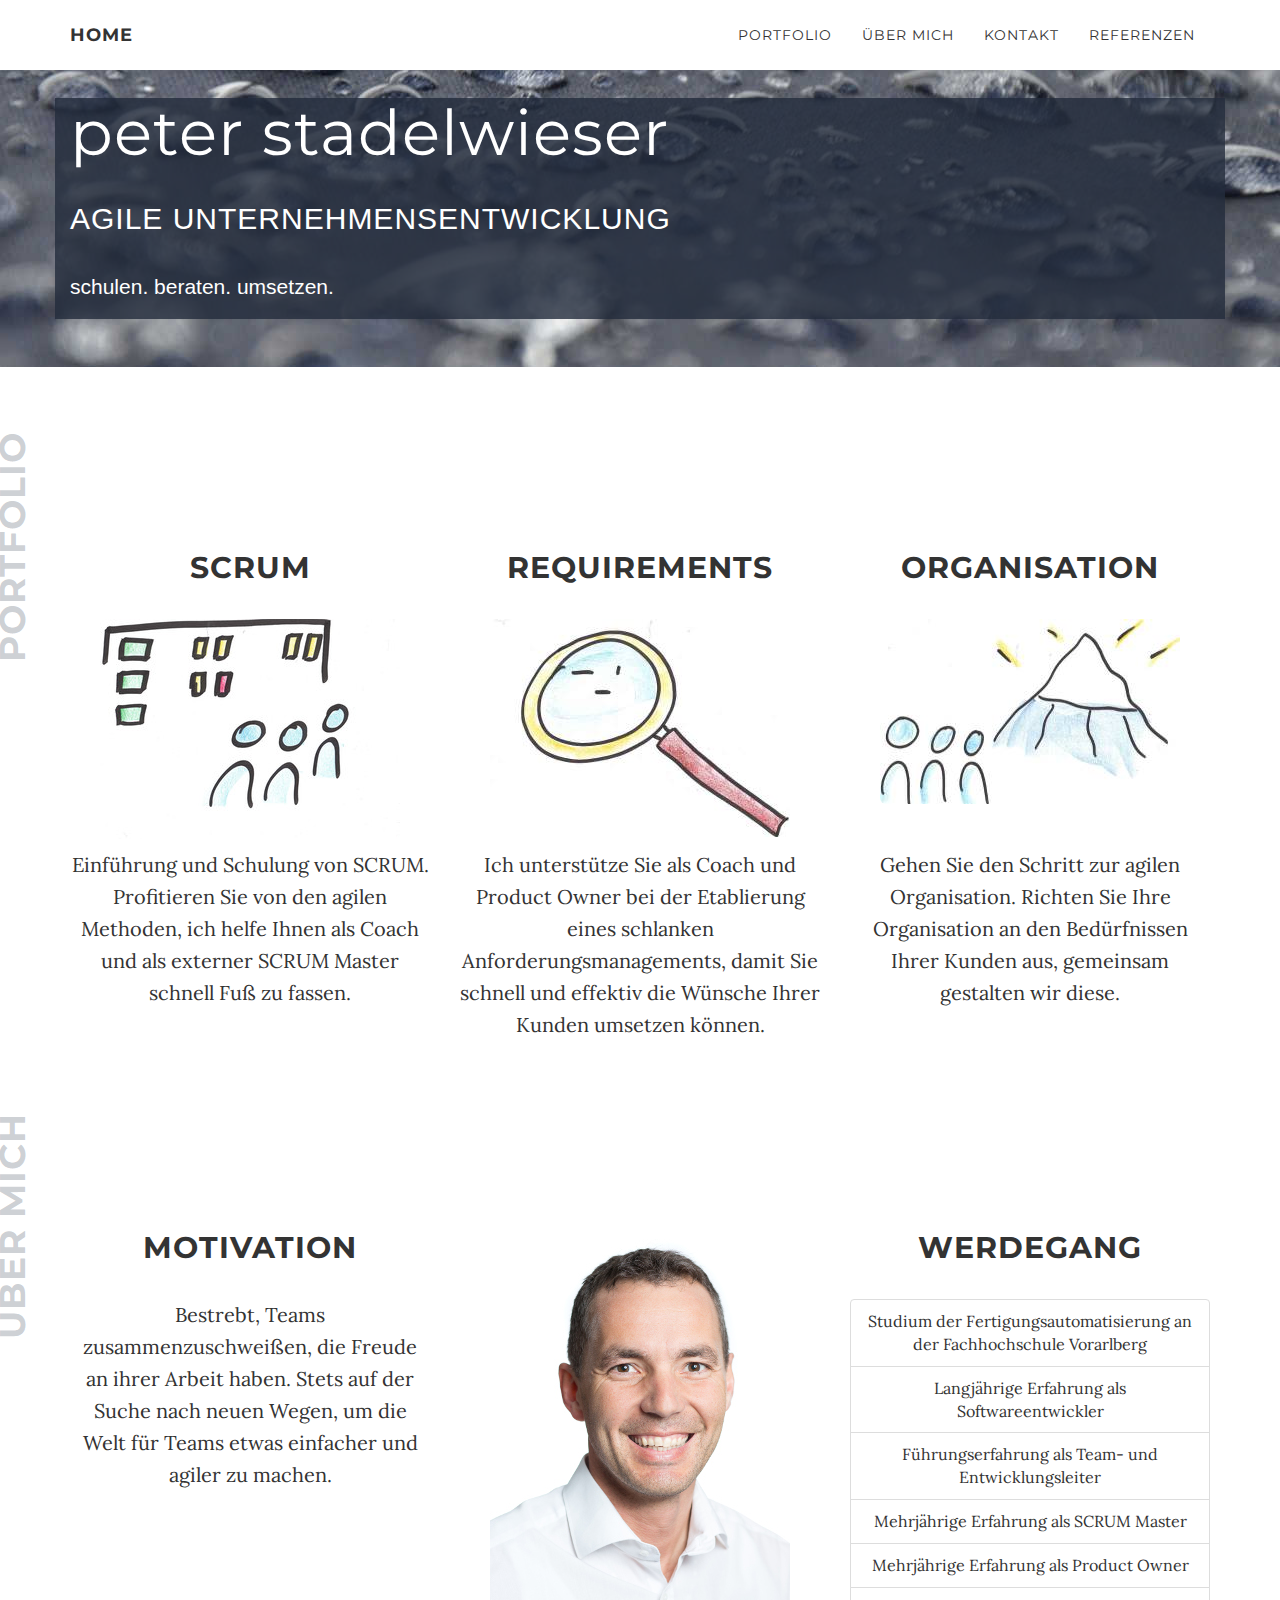
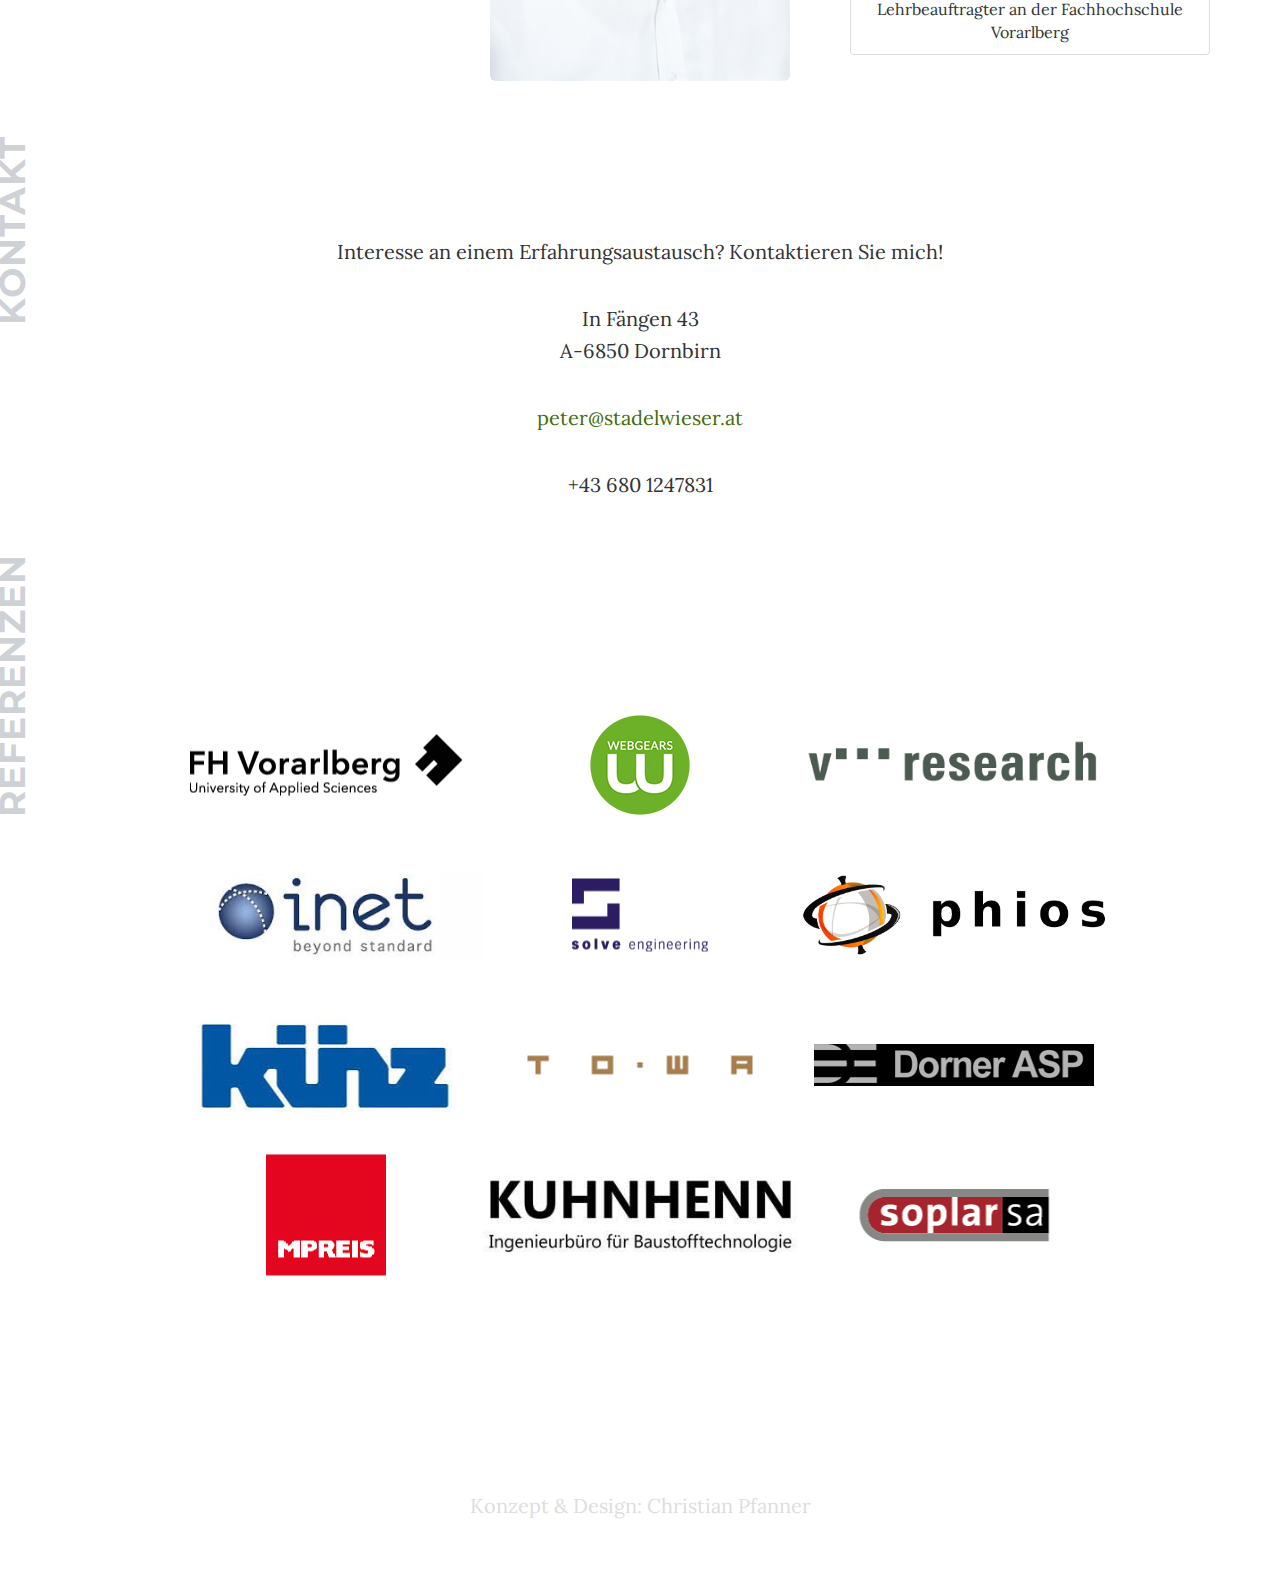
<file: index.html>
<!DOCTYPE html>
<html lang="de">

<head>

    <meta charset="utf-8">
    <meta http-equiv="X-UA-Compatible" content="IE=edge">
    <meta name="viewport" content="width=device-width, initial-scale=1">
    <meta name="description" content="Agile Unternehmensentwicklung und Projektbegleitung. Produkt- und Anforderungsmanagement. Einführung von SCRUM und agilen Methoden.">
    <meta name="author" content="Peter Stadelwieser">

    <title>Peter Stadelwieser - Prozessentwicklung und -begleitung</title>

    <link rel="alternate" href="www.stadelwieser.at" hreflang="de-at" />
    <link rel="alternate" href="stadelwieser.at" hreflang="de-at" />

    <!-- Bootstrap Core CSS -->
    <link href="css/bootstrap.min.css" rel="stylesheet">

    <!-- Custom CSS -->
    <link href="less/grayscale.css" rel="stylesheet">
    <link href="css/styles.css" rel="stylesheet">


    <!-- Custom Fonts -->
    <link href="http://fonts.googleapis.com/css?family=Lora:400,700,400italic,700italic" rel="stylesheet" type="text/css">
    <link href="http://fonts.googleapis.com/css?family=Montserrat:400,700" rel="stylesheet" type="text/css">

    <link href="http://fonts.googleapis.com/css?family=Roboto|Roboto+Condensed|Alegreya:700" rel="stylesheet" type="text/css" />

    <link href="http://fonts.googleapis.com/css?family=Oswald:700|Droid+Serif:400,700italic" rel="stylesheet" type="text/css" />



    <!-- HTML5 Shim and Respond.js IE8 support of HTML5 elements and media queries -->
    <!-- WARNING: Respond.js doesn't work if you view the page via file:// -->
    <!--[if lt IE 9]>
        <script src="https://oss.maxcdn.com/libs/html5shiv/3.7.0/html5shiv.js"></script>
        <script src="https://oss.maxcdn.com/libs/respond.js/1.4.2/respond.min.js"></script>
    <![endif]-->

</head>

<body id="page-top" data-spy="scroll" data-target=".navbar-fixed-top">

    <!-- Navigation -->
    <nav class="navbar navbar-custom navbar-fixed-top" role="navigation">
        <div class="container">
            <div class="navbar-header">
                <button type="button" class="navbar-toggle" data-toggle="collapse" data-target=".navbar-main-collapse">
                       <span class="sr-only">Toggle navigation</span>
        <span class="icon-bar"></span>
        <span class="icon-bar"></span>
        <span class="icon-bar"></span>
                </button>
                <a class="navbar-brand page-scroll" href="#page-top">
                   HOME
                </a>
            </div>

            <!-- Collect the nav links, forms, and other content for toggling -->
            <div class="collapse navbar-collapse navbar-right navbar-main-collapse">
                <ul class="nav navbar-nav">
                    <!-- Hidden li included to remove active class from about link when scrolled up past about section -->
                    <li class="hidden">
                        <a href="#page-top"></a>
                    </li>
                    <li>
                        <a class="page-scroll" href="#portfolio">Portfolio</a>
                    </li>
                    <li>
                        <a class="page-scroll" href="#about">Über mich</a>
                    </li>
                    <li>
                        <a class="page-scroll" href="#contact">Kontakt</a>
                    </li>
                    <li>
                        <a class="page-scroll" href="#references">Referenzen</a>
                    </li>
                </ul>
            </div>
            <!-- /.navbar-collapse -->
        </div>
        <!-- /.container -->
    </nav>

    <!-- Intro Header -->
    <header class="jumbotron" id="page-header">
        <div class="container">
            <h1 class="brand-heading">Peter Stadelwieser</h1>
            <h2 class="intro-text">Agile Unternehmens&shy;entwicklung</h2>
            <p class="intro-text">schulen. beraten. umsetzen.</p>

        </div>
    </header>

    <!-- About Section -->
    <section id="portfolio" class="container content-section text-center">
        <div class="section-description">
            <h1>Portfolio</h1></div>
        <div class="row">
            <div class="col-lg-4 col-md-6">
                <h2>SCRUM</h2>
                <div class="img-container">
                    <img class="img-rounded" src="img/scrum.JPG" alt=""></img>
                </div>
                <p>Einführung und Schulung von SCRUM. Profitieren Sie von den agilen Methoden, ich helfe Ihnen als Coach und als externer SCRUM Master schnell Fuß zu fassen.</p>
            </div>
            <div class="col-lg-4 col-md-6">
                <h2>Requirements</h2>
                <div class="img-container">
                    <img class="img-rounded" src="img/lupe.JPG" alt=""></img>
                </div>
                <p>Ich unterstütze Sie als Coach und Product Owner bei der Etablierung eines schlanken Anforderungsmanagements, damit Sie schnell und effektiv die Wünsche Ihrer Kunden umsetzen können. </p>
            </div>
            <div class="col-lg-4 col-md-6">
                <h2>Organisation</h2>
                <div class="img-container">
                    <img class="img-rounded" src="img/vision_berg.JPG" alt=""></img>
                </div>
                <p>Gehen Sie den Schritt zur agilen Organisation. Richten Sie Ihre Organisation an den Bedürfnissen Ihrer Kunden aus, gemeinsam gestalten wir diese.</p>
            </div>
        </div>
    </section>

    <div class="separatorbar"></div>

    <!-- About Section -->
    <section id="about" class="container content-section text-center">
        <div class="section-description">
            <h1>über mich</h1></div>
        <div class="row">
            <div class="col-lg-4">
                <h2>motivation</h2>
                <p>Bestrebt, Teams zusammenzuschweißen, die Freude an ihrer Arbeit haben. Stets auf der Suche nach neuen Wegen, um die Welt für Teams etwas einfacher und agiler zu machen.</p>
            </div>
            <div class="col-lg-4">
                <img class="img-rounded" src="img/Portrait.jpg" />
            </div>
            <div class="col-lg-4">
                <h2>Werdegang</h2>
                <ul class="list-group">
                    <li class="list-group-item">Studium der Fertigungsautomatisierung an der Fachhochschule Vorarlberg</li>
                    <li class="list-group-item">Langjährige Erfahrung als Softwareentwickler</li>
                    <li class="list-group-item">Führungserfahrung als Team- und Entwicklungsleiter</li>
                    <li class="list-group-item">Mehrjährige Erfahrung als SCRUM Master</li>
                    <li class="list-group-item">Mehrjährige Erfahrung als Product Owner</li>
                    <li class="list-group-item">Lehrbeauftragter an der Fachhochschule Vorarlberg</li>
                </ul>
            </div>
        </div>
    </section>

    <div class="separatorbar"></div>

    <!-- Contact Section -->
    <section id="contact" class="container content-section text-center">
        <div class="section-description">
            <h1>kontakt</h1></div>
        <div class="row">
            <div class="col-lg-8 col-lg-offset-2">
                <p>Interesse an einem Erfahrungsaustausch? Kontaktieren Sie mich!</p>

                <p>
                     In Fängen 43
                    <br/>  A-6850 Dornbirn
                    <br/> 
                </p>
                <p><a href="mailto:peter@stadelwieser.at">peter@stadelwieser.at</a></p>
                <p>+43 680 1247831</p>
            </div>
        </div>
    </section>

    <div class="separatorbar"></div>

    <!-- references section -->
    <section id="references" class="container content-section text-center">
        <div class="section-description">
            <h1>referenzen</h1></div>
        <div class="row">
            <div class="col-lg-4 col-md-6">
                <a href="http://www.fhv.at/"><img class="img-responsive" src="img/references/fhv_logo.png" alt="Fachhochschule Vorarlberg" /></a>
            </div>
            <div class="col-lg-4 col-md-6">
                <a href="http://www.webgears.at/"><img class="img-responsive" src="img/references/wg-logo-footer-icon.jpg" alt="Webgears" /></a>
            </div>
            <div class="col-lg-4 col-md-6">
                <a href="http://www.v-research.at/"><img class="img-responsive" src="img/references/V-Research_03_grau.jpg" alt="v-research" /></a>
            </div>
            <div class="col-lg-4 col-md-6">
                <a href="https://www.inet-logistics.com/"><img class="img-responsive" src="img/references/inetlog.jpg" alt="inet logistics" /></a>
            </div>
            <div class="col-lg-4 col-md-6">
                <a href="http://www.solve-engineering.ch/"><img class="img-responsive" src="img/references/solve_logo.png" alt="Solve Engineering" /></a>
            </div>
            <div class="col-lg-4 col-md-6">
                <a href="http://phios.li/"><img class="img-responsive" src="img/references/phios_logo.png" alt="phios" /></a>
            </div>
            <div class="col-lg-4 col-md-6">
                <a href="https://www.kuenz.com/"><img class="img-responsive" src="img/references/kuenz.jpg" alt="kuenz" /></a>
            </div>
            <div class="col-lg-4 col-md-6">
                <a href="https://www.towa-digital.com"><img class="img-responsive" src="img/references/towa.png" alt="TOWA" /></a>
            </div>
            <div class="col-lg-4 col-md-6">
                <a href="http://www.dorner-asp.com/"><img class="img-responsive" src="img/references/dornerasp.png" alt="Dorner ASP" /></a>
            </div>
            <div class="col-lg-4 col-md-6">
                <a href="https://www.mpreis.at"><img class="img-responsive" src="img/references/mpreis.png" alt="MPREIS" /></a>
            </div>
            <div class="col-lg-4 col-md-6">
                <a href="http://www.kuhnhenn-baustofftechnologie.ch"><img class="img-responsive" src="img/references/kuhnhenn.jpg" alt="Kuhnhenn Baustofftechnologie" /></a>
            </div>
            <div class="col-lg-4 col-md-6">
                <a href="https://www.soplar.com"><img class="img-responsive" src="img/references/soplar.png" alt="Soplar" /></a>
            </div>
        </div>
    </section>

    <!-- Footer -->
    <footer>
        <div class="container text-center">
            <p>Konzept & Design: Christian Pfanner</p>
        </div>
    </footer>

    <!-- jQuery -->
    <script src="js/jquery.js"></script>

    <!-- Bootstrap Core JavaScript -->
    <script src="js/bootstrap.min.js"></script>

    <!-- Plugin JavaScript -->
    <script src="js/jquery.easing.min.js"></script>

    <!-- Custom Theme JavaScript -->
    <script src="js/grayscale.js"></script>

</body>

</html>
</file>
<file: less/grayscale.css>
/* Generated by less 2.5.1 */
body {
  width: 100%;
  height: 100%;
  font-family: "Lora", "Helvetica Neue", Helvetica, Arial, sans-serif;
  color: white;
  background-color: black;
}
html {
  width: 100%;
  height: 100%;
}
h1,
h2,
h3,
h4,
h5,
h6 {
  margin: 0 0 35px;
  text-transform: uppercase;
  font-family: "Montserrat", "Helvetica Neue", Helvetica, Arial, sans-serif;
  font-weight: 700;
  letter-spacing: 1px;
}
p {
  margin: 0 0 25px;
  font-size: 18px;
  line-height: 1.5;
}
@media (min-width: 768px) {
  p {
    margin: 0 0 35px;
    font-size: 20px;
    line-height: 1.6;
  }
}
a {
  color: #456d0b;
  -webkit-transition: all 0.2s ease-in-out;
  -moz-transition: all 0.2s ease-in-out;
  transition: all 0.2s ease-in-out;
}
a:hover,
a:focus {
  text-decoration: none;
  color: #0a1002;
}
.light {
  font-weight: 400;
}
.navbar-custom {
  margin-bottom: 0;
  border-bottom: 1px solid rgba(255, 255, 255, 0.3);
  text-transform: uppercase;
  font-family: "Montserrat", "Helvetica Neue", Helvetica, Arial, sans-serif;
  background-color: black;
}
.navbar-custom .navbar-brand {
  font-weight: 700;
}
.navbar-custom .navbar-brand:focus {
  outline: none;
}
.navbar-custom .navbar-brand .navbar-toggle {
  padding: 4px 6px;
  font-size: 16px;
  color: white;
}
.navbar-custom .navbar-brand .navbar-toggle:focus,
.navbar-custom .navbar-brand .navbar-toggle:active {
  outline: none;
}
.navbar-custom a {
  color: white;
}
.navbar-custom .nav li a {
  -webkit-transition: background 0.3s ease-in-out;
  -moz-transition: background 0.3s ease-in-out;
  transition: background 0.3s ease-in-out;
}
.navbar-custom .nav li a:hover {
  color: rgba(0, 128, 0, 0.8);
  outline: none;
  background-color: transparent;
}
.navbar-custom .nav li a:focus,
.navbar-custom .nav li a:active {
  outline: none;
  background-color: transparent;
}
.navbar-custom .nav li.active {
  outline: none;
}
.navbar-custom .nav li.active a {
  background-color: rgba(255, 255, 255, 0.3);
}
.navbar-custom .nav li.active a:hover {
  color: white;
}
@media (min-width: 768px) {
  .navbar-custom {
    padding: 20px 0;
    border-bottom: none;
    letter-spacing: 1px;
    background: transparent;
    -webkit-transition: background 0.5s ease-in-out, padding 0.5s ease-in-out;
    -moz-transition: background 0.5s ease-in-out, padding 0.5s ease-in-out;
    transition: background 0.5s ease-in-out, padding 0.5s ease-in-out;
  }
  .navbar-custom.top-nav-collapse {
    padding: 0;
    background: black;
    border-bottom: 1px solid rgba(255, 255, 255, 0.3);
  }
}
.intro {
  display: table;
  width: 100%;
  height: auto;
  padding: 100px 0;
  text-align: center;
  color: white;
  background: url(../img/intro-bg.jpg) no-repeat bottom center scroll;
  background-color: black;
  -webkit-background-size: cover;
  -moz-background-size: cover;
  background-size: cover;
  -o-background-size: cover;
}
.intro .intro-body {
  display: table-cell;
  vertical-align: middle;
}
.intro .intro-body .brand-heading {
  font-size: 40px;
}
.intro .intro-body .intro-text {
  font-size: 18px;
}
@media (min-width: 768px) {
  .intro {
    height: 100%;
    padding: 0;
  }
  .intro .intro-body .brand-heading {
    font-size: 100px;
  }
  .intro .intro-body .intro-text {
    font-size: 26px;
  }
}
.btn-circle {
  width: 70px;
  height: 70px;
  margin-top: 15px;
  padding: 7px 16px;
  border: 2px solid white;
  border-radius: 100% !important;
  font-size: 40px;
  color: white;
  background: transparent;
  -webkit-transition: background 0.3s ease-in-out;
  -moz-transition: background 0.3s ease-in-out;
  transition: background 0.3s ease-in-out;
}
.btn-circle:hover,
.btn-circle:focus {
  outline: none;
  color: white;
  background: rgba(255, 255, 255, 0.1);
}
.btn-circle i.animated {
  -webkit-transition-property: -webkit-transform;
  -webkit-transition-duration: 1s;
  -moz-transition-property: -moz-transform;
  -moz-transition-duration: 1s;
}
.btn-circle:hover i.animated {
  -webkit-animation-name: pulse;
  -moz-animation-name: pulse;
  -webkit-animation-duration: 1.5s;
  -moz-animation-duration: 1.5s;
  -webkit-animation-iteration-count: infinite;
  -moz-animation-iteration-count: infinite;
  -webkit-animation-timing-function: linear;
  -moz-animation-timing-function: linear;
}
@-webkit-keyframes pulse {
  0 {
    -webkit-transform: scale(1);
    transform: scale(1);
  }
  50% {
    -webkit-transform: scale(1.2);
    transform: scale(1.2);
  }
  100% {
    -webkit-transform: scale(1);
    transform: scale(1);
  }
}
@-moz-keyframes pulse {
  0 {
    -moz-transform: scale(1);
    transform: scale(1);
  }
  50% {
    -moz-transform: scale(1.2);
    transform: scale(1.2);
  }
  100% {
    -moz-transform: scale(1);
    transform: scale(1);
  }
}
.content-section {
  padding-top: 100px;
}
.download-section {
  width: 100%;
  padding: 50px 0;
  color: white;
  background: url(../img/downloads-bg.jpg) no-repeat center center scroll;
  background-color: black;
  -webkit-background-size: cover;
  -moz-background-size: cover;
  background-size: cover;
  -o-background-size: cover;
}
#map {
  width: 100%;
  height: 200px;
  margin-top: 100px;
}
@media (min-width: 767px) {
  .content-section {
    padding-top: 250px;
  }
  .download-section {
    padding: 100px 0;
  }
  #map {
    height: 400px;
    margin-top: 250px;
  }
}
.btn {
  text-transform: uppercase;
  font-family: "Montserrat", "Helvetica Neue", Helvetica, Arial, sans-serif;
  font-weight: 400;
  -webkit-transition: all 0.3s ease-in-out;
  -moz-transition: all 0.3s ease-in-out;
  transition: all 0.3s ease-in-out;
  border-radius: 0;
}
.btn-default {
  border: 1px solid #456d0b;
  color: #456d0b;
  background-color: transparent;
}
.btn-default:hover,
.btn-default:focus {
  border: 1px solid #456d0b;
  outline: none;
  color: black;
  background-color: #456d0b;
}
ul.banner-social-buttons {
  margin-top: 0;
}
@media (max-width: 1199px) {
  ul.banner-social-buttons {
    margin-top: 15px;
  }
}
@media (max-width: 767px) {
  ul.banner-social-buttons li {
    display: block;
    margin-bottom: 20px;
    padding: 0;
  }
  ul.banner-social-buttons li:last-child {
    margin-bottom: 0;
  }
}
footer {
  padding: 50px 0;
}
footer p {
  margin: 0;
}
::-moz-selection {
  text-shadow: none;
  background: #fcfcfc;
  background: rgba(255, 255, 255, 0.2);
}
::selection {
  text-shadow: none;
  background: #fcfcfc;
  background: rgba(255, 255, 255, 0.2);
}
img::selection {
  background: transparent;
}
img::-moz-selection {
  background: transparent;
}
body {
  webkit-tap-highlight-color: rgba(255, 255, 255, 0.2);
}
</file>
<file: css/styles.css>
/*#4d6671;*/
body {
  color: #333;
  background: #FFF;
  padding-top: 50px;
  /* for fixed navbar */
}
header {
  background: url(../img/weather-dark-rainy-blur.jpg) #FFF no-repeat center center scroll;
}
header * {
  color: white;
}
header .container {
  background: rgba(35, 44, 60, 0.8);
}
header .container h1 {
  font-weight: 400;
  text-transform: lowercase;
}
header .container h2,
header .container p {
  font-family: Helvetica;
  font-weight: 300;
}
/**** reactive jumbotron ****/
@media (max-width: 430px) {
  .jumbotron h1 {
    font-size: 2em;
  }
  .jumbotron p {
    font-size: 1.3em;
  }
}
.separatorbar {
  /*background: @bg-img fade(@bg-color, 50%) no-repeat center center scroll;
    height: 100px;*/
}
.section-description {
  text-transform: uppercase;
  color: rgba(84, 92, 108, 0.3);
}
@media (min-width: 992px) {
  .section-description {
    transform: rotate(-90deg);
    position: relative;
    left: -55%;
    top: 50px;
  }
}
.navbar-custom {
  padding: 10px 0;
  background: #FFF;
}
.navbar-custom .nav li a {
  color: #333;
}
.navbar-custom .nav li a:hover {
  color: #545c6c;
}
.navbar-custom .nav li.active a {
  background-color: rgba(255, 255, 255, 0.2);
}
.navbar-custom .navbar-toggle .icon-bar {
  background-color: black;
}
.navbar-custom.top-nav-collapse {
  border: 0px;
  background-color: #545c6c;
}
.navbar-custom.top-nav-collapse .nav li a {
  color: #FFF;
}
.navbar-custom.top-nav-collapse .navbar-brand {
  color: #FFF;
}
.navbar-custom.top-nav-collapse .navbar-toggle .icon-bar {
  background-color: white;
}
.navbar-custom i {
  color: white;
}
a.navbar-brand {
  color: #333;
}
.content-section {
  padding-top: 80px;
}
#about img {
  width: 100%;
  max-width: 300px;
}
#about .list-group {
  font-size: 16px;
}
#portfolio .img-container {
  height: 230px;
}
#portfolio .img-container img {
  width: 100%;
  max-width: 300px;
}
#references .row {
  height: 100%;
  padding: 0 10%;
}
#references .row .col-lg-4,
#references .row col-lg-6 {
  position: relative;
  height: 150px;
  text-align: center;
}
#references .row .col-lg-4 img,
#references .row col-lg-6 img {
  position: absolute;
  margin: 0 auto;
  top: 50%;
  left: 50%;
  transform: translate(-50%, -50%);
}
footer {
  color: #ddd;
  padding-top: 200px;
}
</file>
